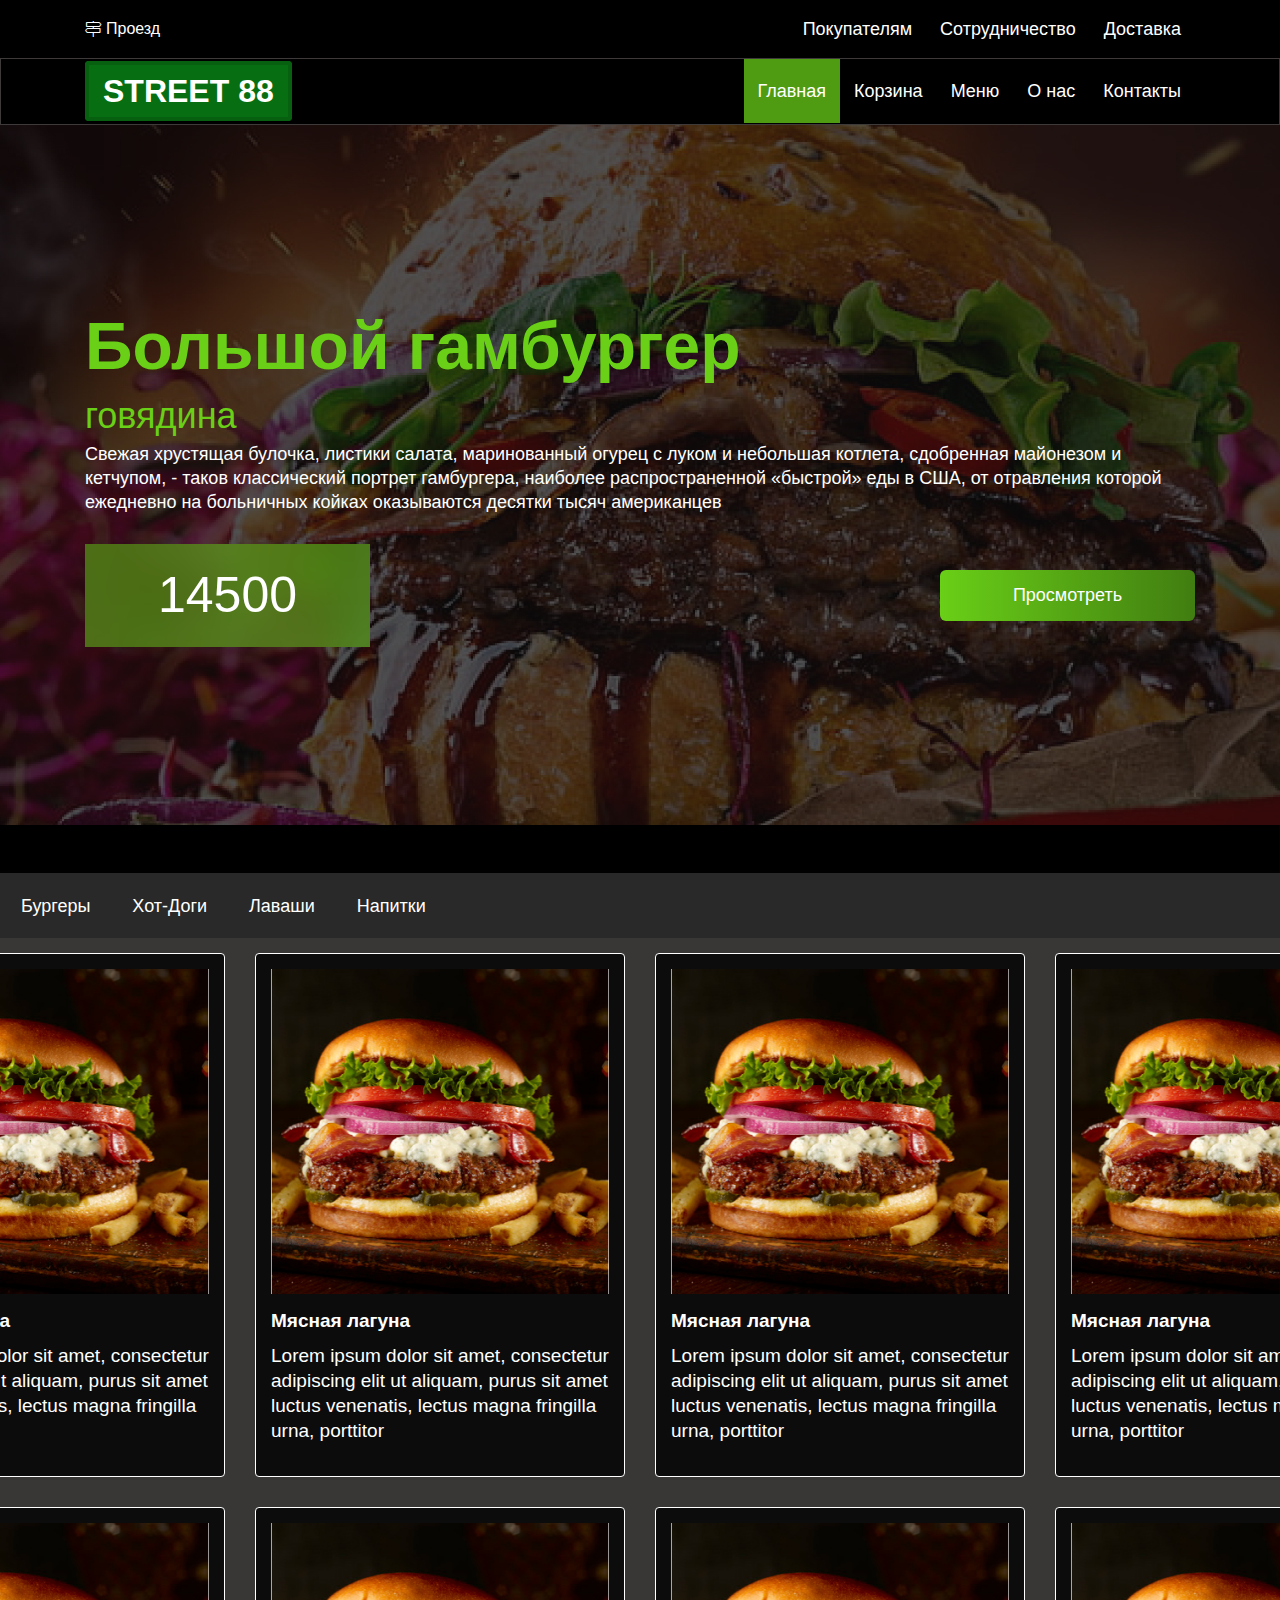
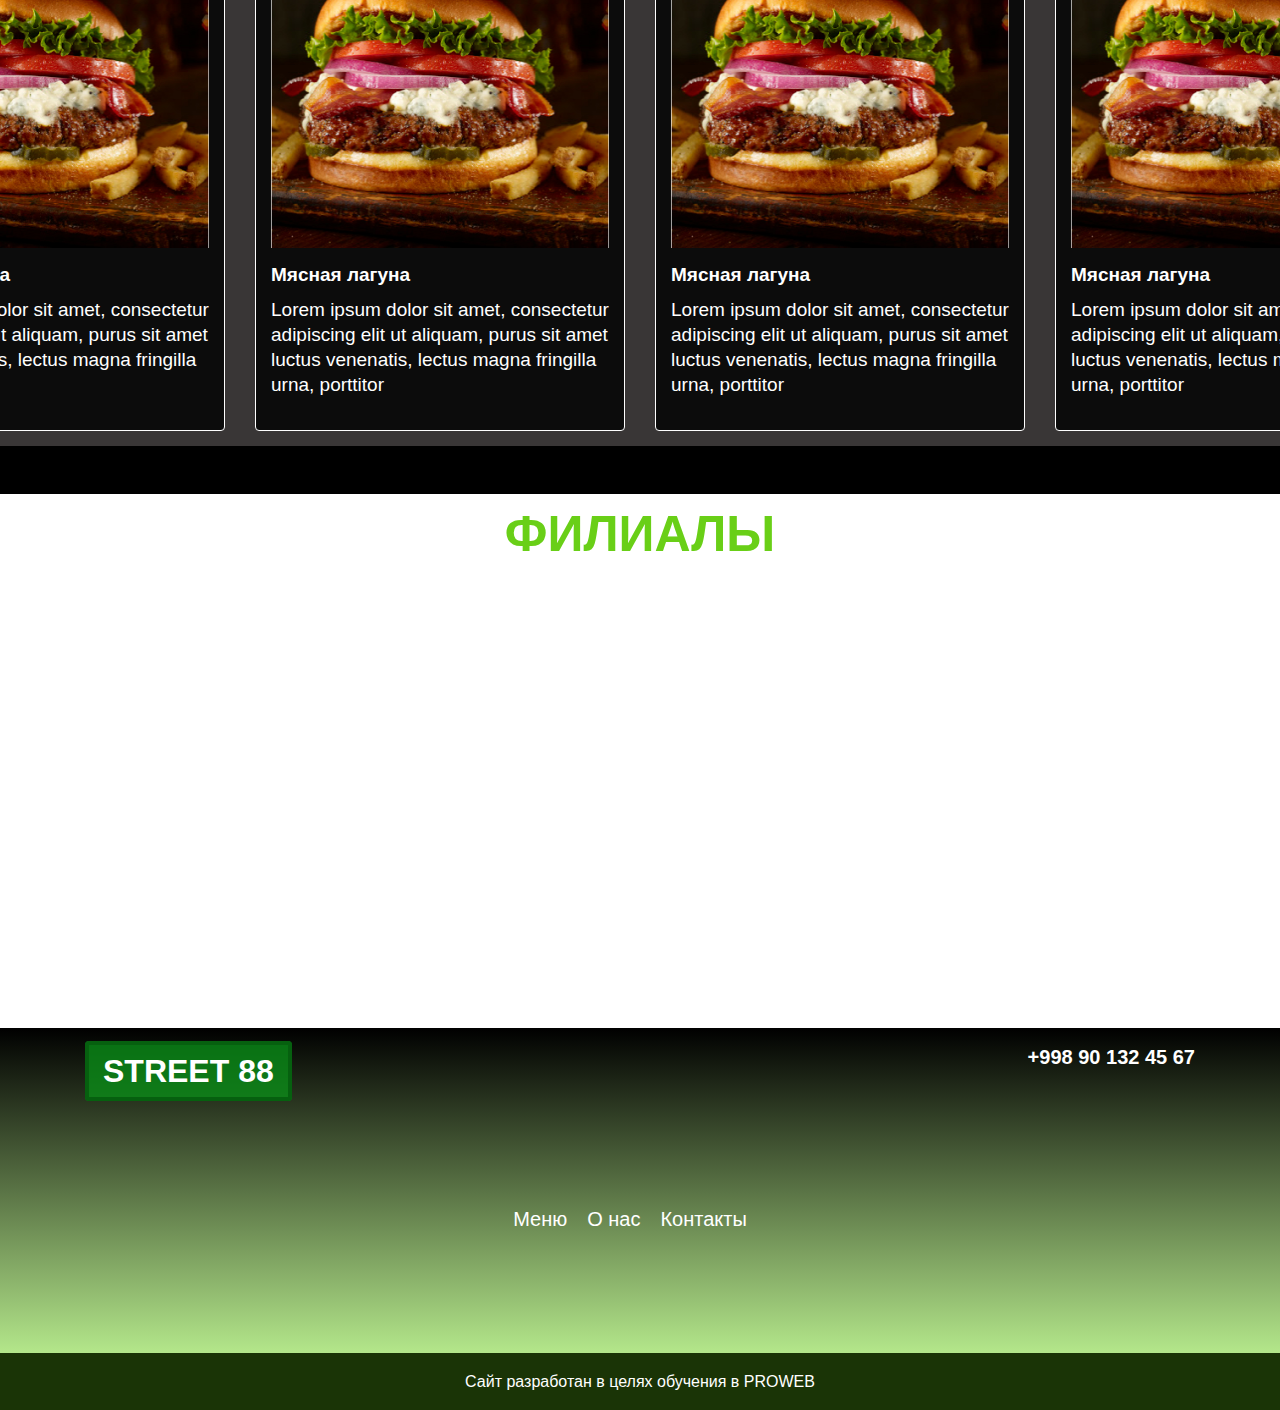
<file: index.html>
<!DOCTYPE html>
<html lang="ru">
<head>
    <meta charset="UTF-8">
    <meta http-equiv="X-UA-Compatible" content="IE=edge">
    <meta name="viewport" content="width=device-width, initial-scale=1.0">
    <title>Street 88</title>
    <link rel="stylesheet" href="style/style.css">
</head>
<body>
    <header class="header">
        <nav class="nav__one">
            <div class="container">
                <div class="wrapper">
                    <div class="right">
                        <a href="" class="logo__link">
                            <i class="fal fa-map-signs"></i>
                            <p class="right__p">
                                Проезд
                            </p>
                        </a>
                    </div>
                    <div class="left">
                        <ul class="nav__list">
                            <li class="list__item"><a href="" class="list__link">Покупателям</a></li>
                            <li class="list__item"><a href="" class="list__link">Сотрудничество</a></li>
                            <li class="list__item"><a href="" class="list__link">Доставка</a></li>
                        </ul>
                    </div>
                </div>
            </div>
        </nav>
        <nav class="nav__primary nav__one">

            <div class="container">

                <div class="wrapper">
                    <div class="logo">
                        <a href="">STREET 88</a>
                    </div>
                    <div class="wrap__list">
                        <ul class="nav__list">
                            <li class="list__item"><a href="index.html" class="list__link primary">Главная</a></li>
                            <li class="list__item"><a href="korzina.html" class="list__link">Корзина</a></li>
                            <li class="list__item"><a href="menyu.html" class="list__link">Меню</a></li>
                            <li class="list__item"><a href="about.html" class="list__link">О нас</a></li>
                            <li class="list__item"><a href="kontact.html" class="list__link">Контакты</a></li>
                        </ul>
                    </div>
                </div>

            </div>

        </nav>
        <section class="header__bottom">
                <div class="container">
                    <div class="content">
                        <h1 class="h1">
                            Большой гамбургер
                        </h1>
                        <p class="govyadina">
                            говядина
                        </p>
                        <p class="subtitle">
                            Свежая хрустящая булочка, листики салата, маринованный огурец с луком и 
                            небольшая котлета, сдобренная майонезом и кетчупом, - таков классический 
                            портрет гамбургера, наиболее распространенной «быстрой» еды в США, от 
                            отравления которой ежедневно на больничных койках оказываются десятки 
                            тысяч американцев
                        </p>
                        <div class="wrapper">
                            <a href="korzina.html" class="price">14500</a>
                            <a href="menyu.html" class="more">Просмотреть</a>
                        </div>
                    </div>
                </div>
                
        </section>
        <div class="color"></div>
        <div class="clr"></div>
    </header>
    <main class="main">

        <ul class="main__list">
            <li class="item"><a href="" class="link">Бургеры</a></li>
            <li class="item"><a href="" class="link">Хот-Доги</a></li>
            <li class="item"><a href="" class="link">Лаваши</a></li>
            <li class="item"><a href="" class="link">Напитки</a></li>
        </ul>

        <section class="ms1">
            <a href="">
                <div class="burger">
                    <div class="img__burg">
                        <div class="savat"><i class="fal fa-cart-plus"></i></div>
                        <img src="img/unnamed 1.jpg" alt="" class="rasm" no-repeat center cover>
                    </div>
                    <h3 class="h3">Мясная лагуна</h3>
                    <p class="burger__descr">
                        Lorem ipsum dolor sit amet, consectetur adipiscing elit 
                        ut aliquam, purus sit amet luctus venenatis, lectus magna 
                        fringilla urna, porttitor
                    </p>
                </div>
            </a>

            <a href="">
                <div class="burger">
                    <div class="img__burg">
                        <div class="savat"><i class="fal fa-cart-plus"></i></div>
                        <img src="img/unnamed 1.jpg" alt="" class="rasm" no-repeat center cover>
                    </div>
                    <h3 class="h3">Мясная лагуна</h3>
                    <p class="burger__descr">
                        Lorem ipsum dolor sit amet, consectetur adipiscing elit 
                        ut aliquam, purus sit amet luctus venenatis, lectus magna 
                        fringilla urna, porttitor
                    </p>
                </div>
            </a>

            <a href="">
                <div class="burger">
                    <div class="img__burg">
                        <div class="savat"><i class="fal fa-cart-plus"></i></div>
                        <img src="img/unnamed 1.jpg" alt="" class="rasm" no-repeat center cover>
                    </div>
                    <h3 class="h3">Мясная лагуна</h3>
                    <p class="burger__descr">
                        Lorem ipsum dolor sit amet, consectetur adipiscing elit 
                        ut aliquam, purus sit amet luctus venenatis, lectus magna 
                        fringilla urna, porttitor
                    </p>
                </div>
            </a>

            <a href="">
                <div class="burger">
                    <div class="img__burg">
                        <div class="savat"><i class="fal fa-cart-plus"></i></div>
                        <img src="img/unnamed 1.jpg" alt="" class="rasm" no-repeat center cover>
                    </div>
                    <h3 class="h3">Мясная лагуна</h3>
                    <p class="burger__descr">
                        Lorem ipsum dolor sit amet, consectetur adipiscing elit 
                        ut aliquam, purus sit amet luctus venenatis, lectus magna 
                        fringilla urna, porttitor
                    </p>
                </div>
            </a>
        </section>

        <section class="ms1">
            <a href="">
                <div class="burger">
                    <div class="img__burg">
                        <div class="savat"><i class="fal fa-cart-plus"></i></div>
                        <img src="img/unnamed 1.jpg" alt="" class="rasm" no-repeat center cover>
                    </div>
                    <h3 class="h3">Мясная лагуна</h3>
                    <p class="burger__descr">
                        Lorem ipsum dolor sit amet, consectetur adipiscing elit 
                        ut aliquam, purus sit amet luctus venenatis, lectus magna 
                        fringilla urna, porttitor
                    </p>
                </div>
            </a>

            <a href="">
                <div class="burger">
                    <div class="img__burg">
                        <div class="savat"><i class="fal fa-cart-plus"></i></div>
                        <img src="img/unnamed 1.jpg" alt="" class="rasm" no-repeat center cover>
                    </div>
                    <h3 class="h3">Мясная лагуна</h3>
                    <p class="burger__descr">
                        Lorem ipsum dolor sit amet, consectetur adipiscing elit 
                        ut aliquam, purus sit amet luctus venenatis, lectus magna 
                        fringilla urna, porttitor
                    </p>
                </div>
            </a>

            <a href="">
                <div class="burger">
                    <div class="img__burg">
                        <div class="savat"><i class="fal fa-cart-plus"></i></div>
                        <img src="img/unnamed 1.jpg" alt="" class="rasm" no-repeat center cover>
                    </div>
                    <h3 class="h3">Мясная лагуна</h3>
                    <p class="burger__descr">
                        Lorem ipsum dolor sit amet, consectetur adipiscing elit 
                        ut aliquam, purus sit amet luctus venenatis, lectus magna 
                        fringilla urna, porttitor
                    </p>
                </div>
            </a>

            <a href="">
                <div class="burger">
                    <div class="img__burg">
                        <div class="savat"><i class="fal fa-cart-plus"></i></div>
                        <img src="img/unnamed 1.jpg" alt="" class="rasm" no-repeat center cover>
                    </div>
                    <h3 class="h3">Мясная лагуна</h3>
                    <p class="burger__descr">
                        Lorem ipsum dolor sit amet, consectetur adipiscing elit 
                        ut aliquam, purus sit amet luctus venenatis, lectus magna 
                        fringilla urna, porttitor
                    </p>
                </div>
            </a>
        </section>
       
        <div class="color"></div>
        <div class="clr"></div>

        <section class="karta">
            <div class="branch">
                <h2>ФИЛИАЛЫ</h2>
            </div>
            <div class="xarita">
                <iframe src="https://www.google.com/maps/embed?pb=!1m14!1m12!1m3!1d2996.729925549345!2d69.28971384758339!3d41.31473858951579!2m3!1f0!2f0!3f0!3m2!1i1024!2i768!4f13.1!5e0!3m2!1sru!2s!4v1620602995489!5m2!1sru!2s" width="600" height="450" style="border:0;" 
                allowfullscreen="" loading="lazy"></iframe>
            </div>
        </section>
    </main>

    <footer class="footer">
        <div class="container">
           <div class="wrrrap">
                <div class="wrapper">
                    <div class="logo footer__logo">
                        <a href="">STREET 88</a>
                    </div>
                    <p class="number">
                        +998 90 132 45 67 
                    </p>
                </div>
                <div class="foot">
                    <ul class="footer__list">
                        <li class="footer__item"><a href="menyu.html" class="f__link">Меню</a></li>
                        <li class="footer__item"><a href="about.html" class="f__link">О нас</a></li>
                        <li class="footer__item"><a href="kontact.html" class="f__link">Контакты</a></li>
                    </ul>
                </div>
           </div>
        </div>
    </footer>
    <div class="copy">
        <p>Сайт разработан в целях обучения в PROWEB</p>
    </div>
</body>
</html>
</file>
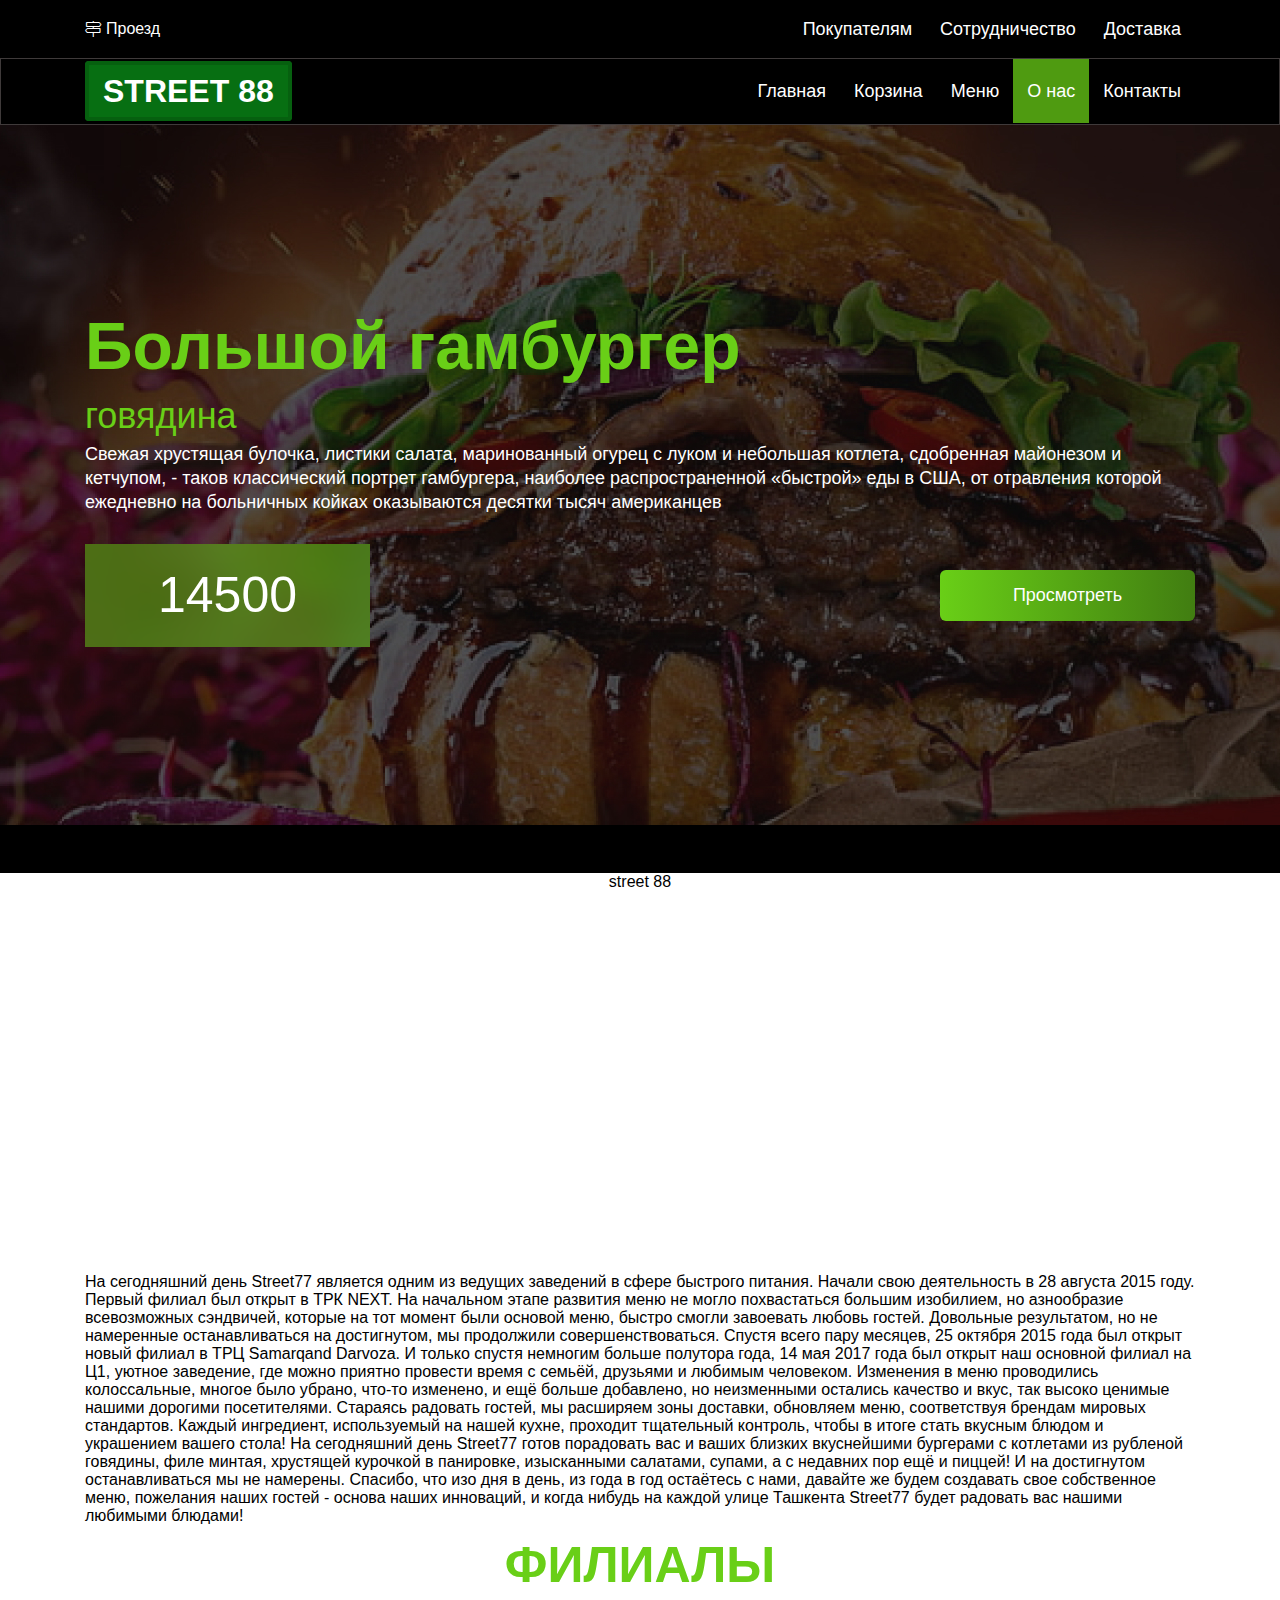
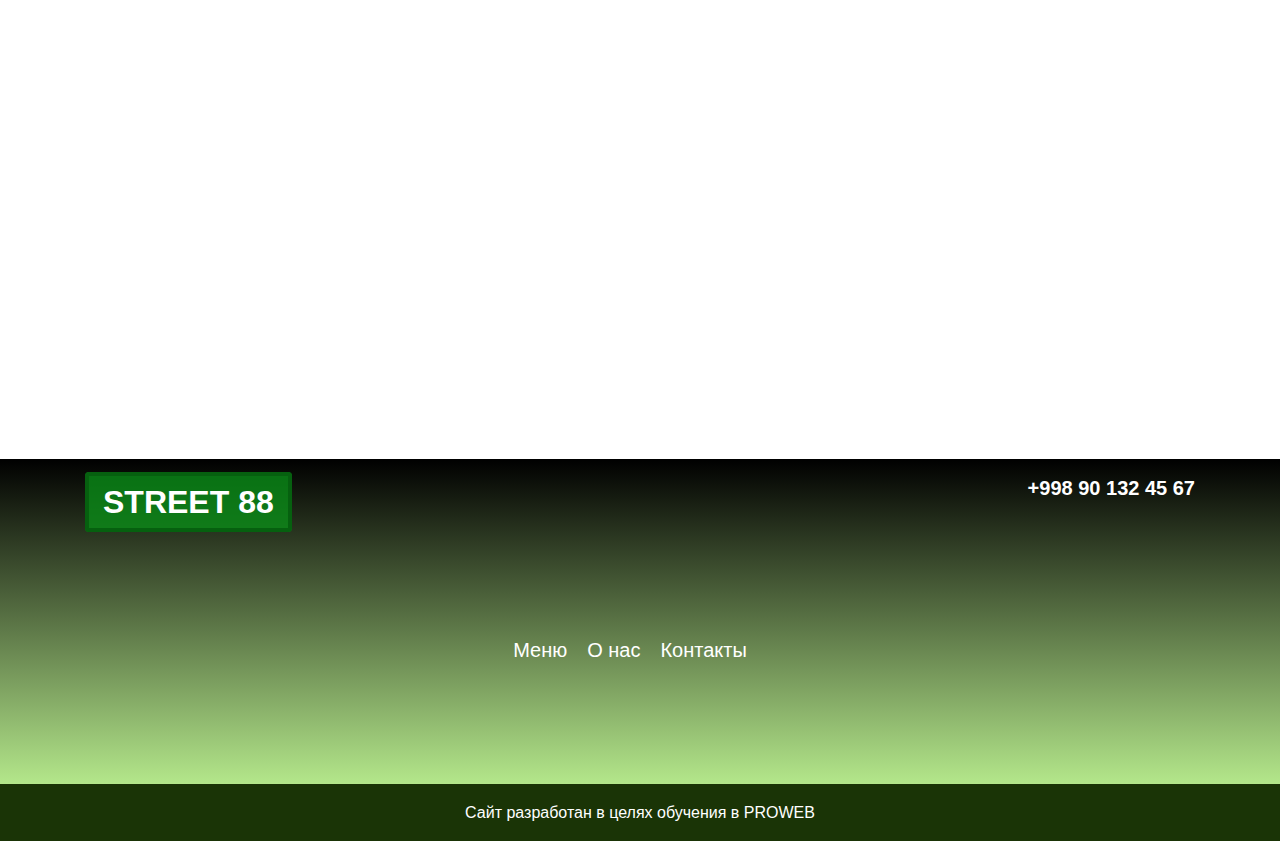
<file: about.html>
<!DOCTYPE html>
<html lang="ru">
<head>
    <meta charset="UTF-8">
    <meta http-equiv="X-UA-Compatible" content="IE=edge">
    <meta name="viewport" content="width=device-width, initial-scale=1.0">
    <title>Street 88</title>
    <link rel="stylesheet" href="style/style.css">
</head>
<body>
    <header class="header">
        <nav class="nav__one">
            <div class="container">
                <div class="wrapper">
                    <div class="right">
                        <a href="" class="logo__link">
                            <i class="fal fa-map-signs"></i>
                            <p class="right__p">
                                Проезд
                            </p>
                        </a>
                    </div>
                    <div class="left">
                        <ul class="nav__list">
                            <li class="list__item"><a href="" class="list__link">Покупателям</a></li>
                            <li class="list__item"><a href="" class="list__link">Сотрудничество</a></li>
                            <li class="list__item"><a href="" class="list__link">Доставка</a></li>
                        </ul>
                    </div>
                </div>
            </div>
        </nav>
        <nav class="nav__primary nav__one">

            <div class="container">

                <div class="wrapper">
                    <div class="logo">
                        <a href="">STREET 88</a>
                    </div>
                    <div class="wrap__list">
                        <ul class="nav__list">
                            <li class="list__item"><a href="index.html" class="list__link">Главная</a></li>
                            <li class="list__item"><a href="korzina.html" class="list__link">Корзина</a></li>
                            <li class="list__item"><a href="menyu.html" class="list__link">Меню</a></li>
                            <li class="list__item"><a href="about.html" class="list__link primary">О нас</a></li>
                            <li class="list__item"><a href="kontact.html" class="list__link">Контакты</a></li>
                        </ul>
                    </div>
                </div>

            </div>

        </nav>
        <section class="header__bottom">
                <div class="container">
                    <div class="content">
                        <h1 class="h1">
                            Большой гамбургер
                        </h1>
                        <p class="govyadina">
                            говядина
                        </p>
                        <p class="subtitle">
                            Свежая хрустящая булочка, листики салата, маринованный огурец с луком и 
                            небольшая котлета, сдобренная майонезом и кетчупом, - таков классический 
                            портрет гамбургера, наиболее распространенной «быстрой» еды в США, от 
                            отравления которой ежедневно на больничных койках оказываются десятки 
                            тысяч американцев
                        </p>
                        <div class="wrapper">
                            <a href="korzina.html" class="price">14500</a>
                            <a href="menyu.html" class="more">Просмотреть</a>
                        </div>
                    </div>
                </div>
                
        </section>
        <div class="color"></div>
        <div class="clr"></div>
    </header>

    <main class="main">
        <div class="container">
            <div class="hamburger">
                <div class="image">
                    <p>street 88</p>
                </div>
                <p class="decription">
                    На сегодняшний день Street77 является одним из ведущих заведений в сфере быстрого питания. 
                    Начали свою деятельность в 28 августа 2015 году. Первый филиал был открыт в ТРК NEXT. 
                    На начальном этапе развития  меню не могло похвастаться большим изобилием, но  
                    азнообразие всевозможных сэндвичей, которые на тот момент были основой меню, быстро 
                    смогли завоевать любовь гостей. Довольные результатом, но не намеренные останавливаться 
                    на достигнутом, мы продолжили совершенствоваться. Спустя всего пару месяцев, 25 октября 
                    2015 года был открыт новый филиал в ТРЦ Samarqand Darvoza. И только спустя немногим 
                    больше полутора года, 14 мая 2017 года был открыт наш основной филиал на Ц1, уютное 
                    заведение, где можно приятно провести время с семьёй, друзьями и любимым человеком. 
                    Изменения в меню проводились колоссальные, многое было убрано, что-то изменено, и ещё 
                    больше добавлено, но неизменными остались качество и вкус, так высоко ценимые нашими 
                    дорогими посетителями. Стараясь радовать гостей, мы расширяем зоны доставки, обновляем 
                    меню, соответствуя брендам мировых стандартов. Каждый ингредиент, используемый на нашей 
                    кухне, проходит тщательный контроль, чтобы в итоге стать вкусным блюдом и украшением 
                    вашего стола! На сегодняшний день Street77 готов порадовать вас и ваших близких вкуснейшими 
                    бургерами с котлетами из рубленой говядины, филе минтая, хрустящей курочкой в панировке, 
                    изысканными салатами, супами, а с недавних пор ещё и пиццей! И на достигнутом 
                    останавливаться мы не намерены. Спасибо, что изо дня в день, из года в год остаётесь с 
                    нами, давайте же будем создавать свое собственное меню, пожелания наших гостей - основа 
                    наших инноваций, и когда нибудь на каждой улице Ташкента Street77 будет радовать вас 
                    нашими любимыми блюдами!
                </p>
            </div>
        </div>
        <section class="karta">
            <div class="branch">
                <h2>ФИЛИАЛЫ</h2>
            </div>
            <div class="xarita">
                <iframe src="https://www.google.com/maps/embed?pb=!1m14!1m12!1m3!1d2996.729925549345!2d69.28971384758339!3d41.31473858951579!2m3!1f0!2f0!3f0!3m2!1i1024!2i768!4f13.1!5e0!3m2!1sru!2s!4v1620602995489!5m2!1sru!2s" width="600" height="450" style="border:0;" 
                allowfullscreen="" loading="lazy"></iframe>
            </div>
        </section>
    </main>
    

    <footer class="footer">
        <div class="container">
           <div class="wrrrap">
                <div class="wrapper">
                    <div class="logo footer__logo">
                        <a href="">STREET 88</a>
                    </div>
                    <p class="number">
                        +998 90 132 45 67 
                    </p>
                </div>
                <div class="foot">
                    <ul class="footer__list">
                        <li class="footer__item"><a href="menyu.html" class="f__link">Меню</a></li>
                        <li class="footer__item"><a href="about.html" class="f__link">О нас</a></li>
                        <li class="footer__item"><a href="kontact.html" class="f__link">Контакты</a></li>
                    </ul>
                </div>
           </div>
        </div>
    </footer>
    <div class="copy">
        <p>Сайт разработан в целях обучения в PROWEB</p>
    </div>
</body>
</html>
</file>
<file: style/style.css>
@import url(all.min.css);
@import url(../fonts/Raleway-Regular.ttf);
@import url(../fonts/Roboto-Regular.ttf);

*{
    margin: 0;
    padding: 0;
    box-sizing: border-box;
}
body{
    font-family: 'Raleway-Regular', sans-serif;
    max-width: 1600px auto;
}
.container{
    
    max-width: 1110px;
    width: 100%;
    margin: 0 auto;

}

.wrapper , .logo__link{
    display: flex;
    align-items: center;
    justify-content: space-between;
}
.logo__link{
    color: #FFFFFF;
}
.right_p{
    font-size: 16px;
    line-height: 19px;
}

.nav__list{
    display: flex;
    align-items: center;
    list-style: none;
}

.list__link{
    color: #FFFFFF;
    font-size: 18px;
    line-height: 21px;
    padding: 22px 14px;
    transition: background 0.5s;
}
.list__link:hover{
    background: rgba(105, 207, 23, 0.75);
}
.primary{
    background: rgba(105, 207, 23, 0.75);
}
a{
    text-decoration: none;
}

.logo__link i{
    margin-right: 5px;
    color: #FFFFFF;
}

.right{
    margin: 20px 0;
}

.nav__one{
    background: #000;
}

.wrap__list{
    margin: 22px 0;
}

.logo a{
    font-style: normal;
    font-weight: 700;
    font-size: 32px;
    line-height: 26px;
    text-align: center;
    color: #FFFFFF;
    padding: 8px 14px;
    background: rgba(10, 148, 24, 0.75);
    border: 4px solid #06600F;
    box-sizing: border-box;
    border-radius: 4px;
}
.nav__primary{
    /* background: rgba(0, 0, 0, 0.5); */
    border: 1px solid rgba(125, 115, 115, 0.5);
    backdrop-filter: blur(15px);
}

/* header bottom */ 

.header__bottom{
    background: url(../img/food-burger-wallpaper-preview\ 1.jpg)no-repeat center/cover;
    height: 700px;
    display: flex;
    align-items: center;
}
.color{
    height: 48px;
    background: #000;
}

.h1{
    font-weight: 900;
    font-size: 66px;
    line-height: 85px;
    color: #69CF17;
    margin-bottom: 18px;
}

.govyadina{
    font-size: 36px;
    line-height: 17px;
    color: #69CF17;
    margin-bottom: 18px;
}

.subtitle{
    font-size: 18px;
    line-height: 24px;
    color: #FFFFFF;
    margin-bottom: 30px;
}

.price{
    background: rgba(105, 207, 23, 0.5);
    backdrop-filter: blur(18px);
    display: flex;
    align-items: center;
    justify-content: center;
    font-weight: 100;
    font-size: 50px;
    line-height: 25px;
    text-align: right;
    color: #FFFFFF;
    width: 285px;
    height: 103px;
}

.more{
    background: linear-gradient(90deg, #69CF17 0%, #417D11 100%);
    border-radius: 6px;
    width: 255px;
    height: 51px;
    font-size: 18px;
    line-height: 21px;
    text-align: right;
    color: #FFFFFF;
    text-align: center;
    padding: 15px;
}

/* main section   */

.main__list{
    display: flex;
    list-style: none;
    background: #292929;
    box-shadow: 0px 1px 8px rgba(17, 17, 17, 0.3);
    height: 65px;
    align-items: center;
}
.link{
    font-size: 18px;
    line-height: 24px;
    color: #FFFFFF;
    transition: background 0.5s;
    padding: 21px;
}
.link:hover{
    background: rgba(105, 207, 23, 0.75);
}
.clr{
    clear: both;
}

.burger{
    background: #0C0C0C;
    border: 1px solid #FFFFFF;
    box-sizing: border-box;
    border-radius: 4px;
    padding: 15px;
    margin: 15px;
    height: 524px;
    max-width: 370px;
    
}
.img__burg{
    position: relative;
    overflow: hidden;
    
}
.img__burg:hover .savat{
    transform: scale(1);
}
.savat{
    position: absolute;
    transform: scale(0);
    top: 0;
    background: rgba(105, 207, 23, 0.9);
    height: 100%;
    width: 100%;
    transition: 0.5s;
    display: flex;
    align-items: center;
    justify-content: center;
    color: #FFFFFF;
}


.savat:hover{
    top: 0;
}
.savat i{
    font-size: 60px;
}

.rasm{
    height: 325px;
    width: 338px;
}


.h3{
    font-size: 19px;
    line-height: 15px;
    color: #FFFFFF;
    margin: 15px 0;
}

.burger__descr{
    font-size: 19px;
    line-height: 25px;
    color: #FFFFFF;
}

.ms1{
    display: flex;
    background: #393636;
    display: flex;
    justify-content: center;
    width: 100%;
}

/* karta */

.branch h2{
    font-weight: bold;
    font-size: 50px;
    line-height: 40px;
    color: #69CF17;
    margin-top: 20px;
    margin-bottom: 20px;
}

.branch{
    text-align: center;
}

.xarita iframe{
    width: 100%;
}

/* footer */

.footer{
    background: linear-gradient(180deg, #000000 0%, rgba(105, 207, 23, 0.5) 100%);
}
.wrrrap{
    height: 325px;
    display: flex;
    flex-direction: column;
    justify-content: space-between;
}

.foot{
    display: flex;
    justify-content: center;
    height: 100%;
    align-items: center;
    
}

.footer__logo{
    margin-top: 30px;
}
.footer__list{
    display: flex;
    list-style: none;

}

.f__link{
    margin-right: 20px;
    font-size: 20px;
    line-height: 23px;
    text-align: center;
    color: #FFFFFF;
}

.number{
    font-weight: bold;
    font-size: 20px;
    line-height: 23px;
    text-align: right;
    color: #FFFFFF;
}
.copy{
    background: #1A3406;
    padding: 19px 0;
}

.copy p{
    font-size: 16px;
    line-height: 19px;
    text-align: center;
    color: #FFFFFF;
}

/* about page */

.hamburger{
    display: flex;
    flex-direction: column;
    align-items: center;
}
.image{
    background: url(../img/photo_cropped\ 1.jpg) no-repeat cover/center;
    height: 400px;
}
</file>
